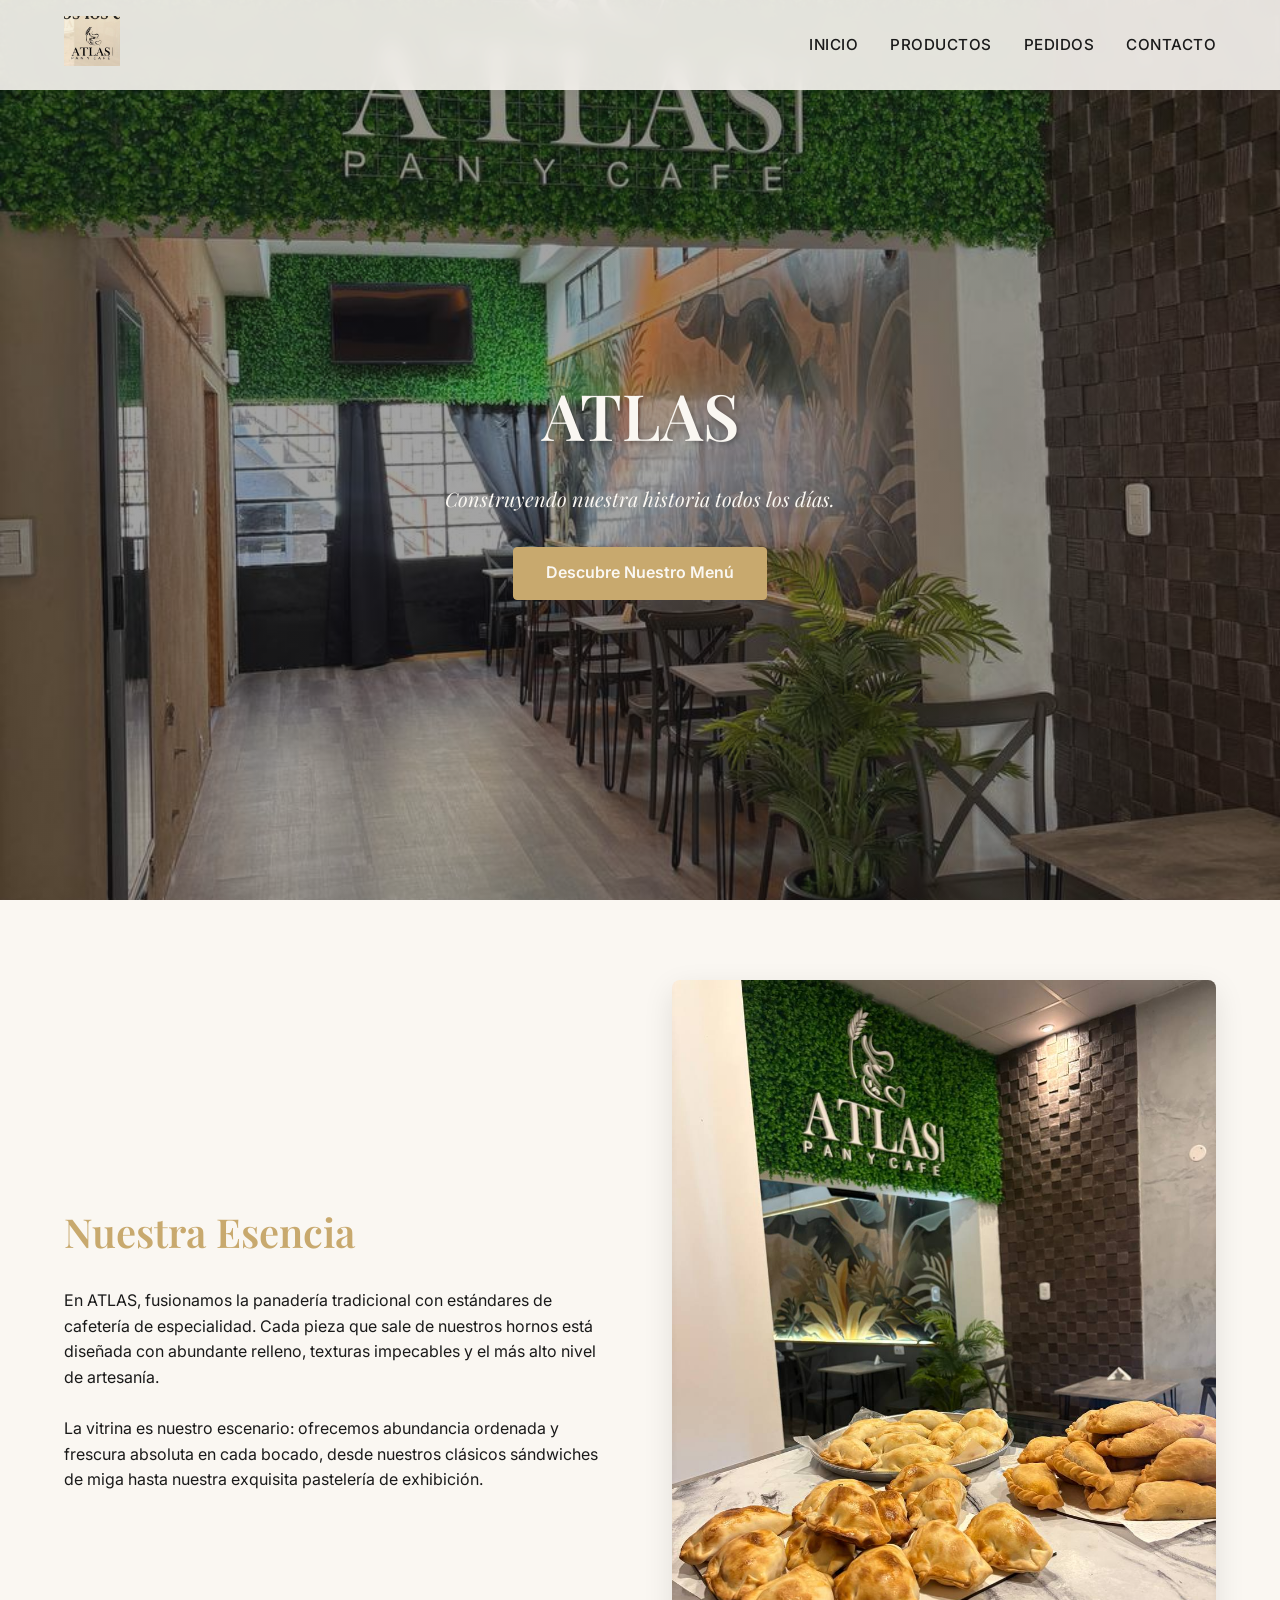
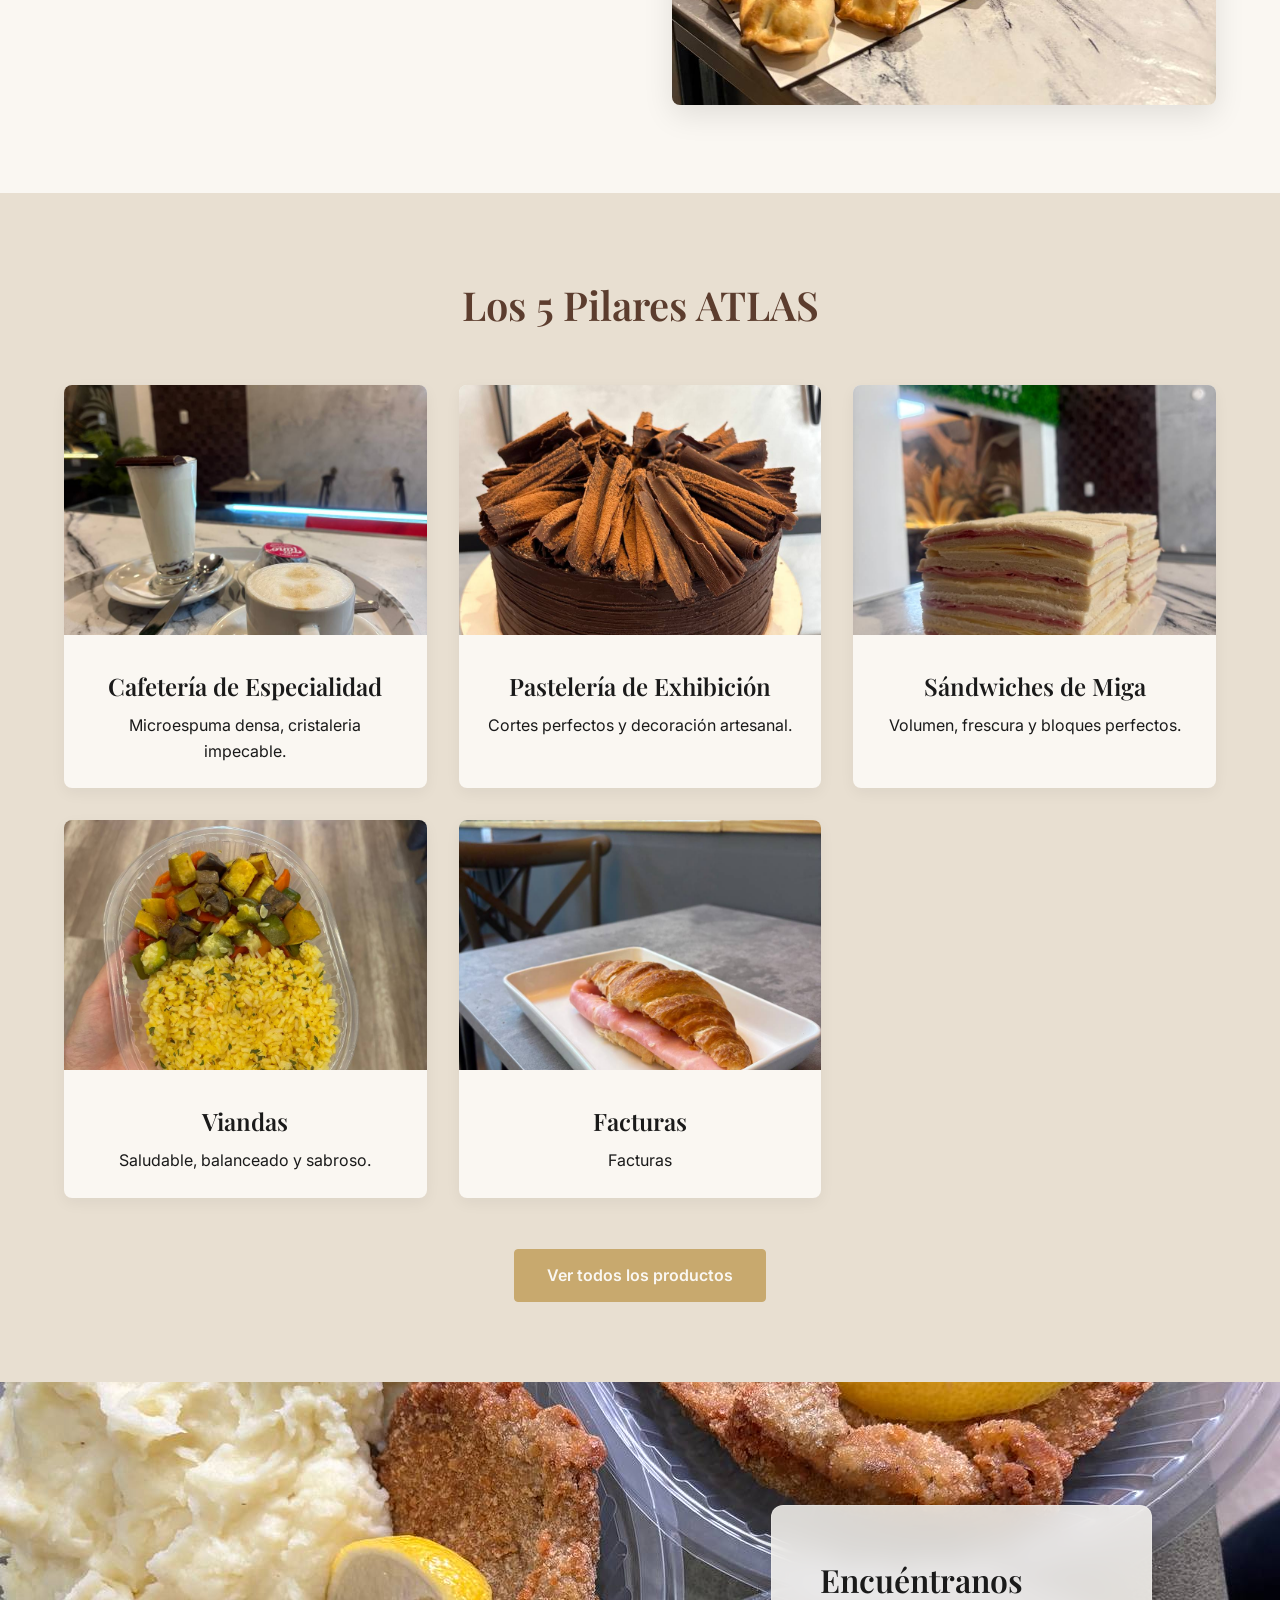
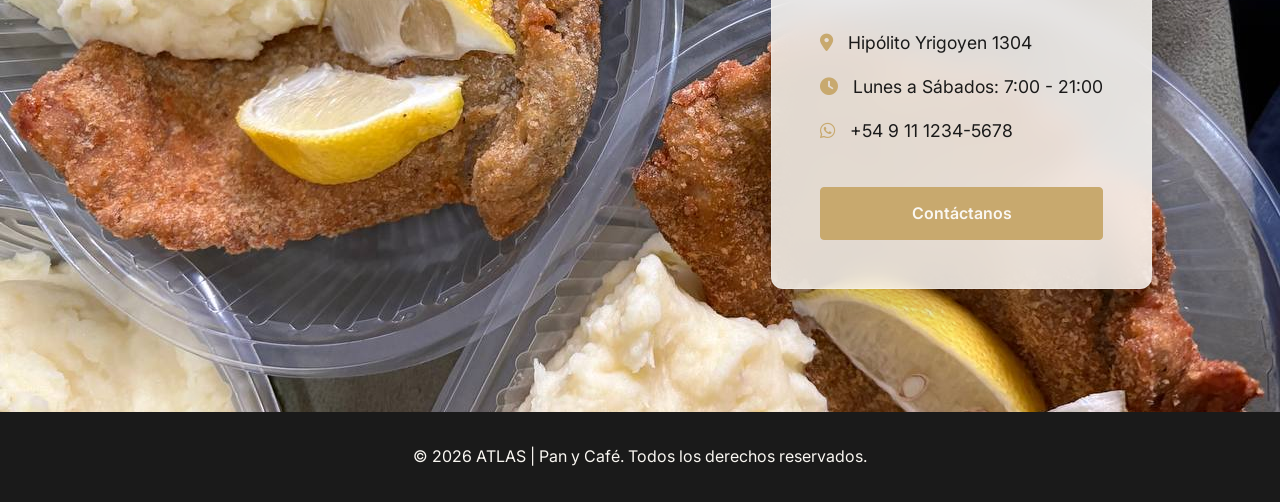
<file: index.html>
<!DOCTYPE html>
<html lang="es">

<head>
    <meta charset="UTF-8">
    <meta name="viewport" content="width=device-width, initial-scale=1.0">
    <title>ATLAS | Panadería y Cafetería</title>
    <!-- Google Fonts -->
    <link rel="preconnect" href="https://fonts.googleapis.com">
    <link rel="preconnect" href="https://fonts.gstatic.com" crossorigin>
    <link
        href="https://fonts.googleapis.com/css2?family=Inter:wght@300;400;500;600&family=Playfair+Display:ital,wght@0,400;0,600;0,700;1,400&display=swap"
        rel="stylesheet">
    <!-- FontAwesome for Icons -->
    <link rel="stylesheet" href="https://cdnjs.cloudflare.com/ajax/libs/font-awesome/6.4.0/css/all.min.css">
    <!-- Custom CSS -->
    <link rel="stylesheet" href="css/style.css">
</head>

<body>

    <!-- Navegación -->
    <nav class="navbar">
        <a href="index.html" class="logo">
            <img src="assets/logo/logo.png" alt="ATLAS Logo">
        </a>
        <div class="nav-links">
            <a href="index.html">Inicio</a>
            <a href="productos.html">Productos</a>
            <a href="pedidos.html">Pedidos</a>
            <a href="contacto.html">Contacto</a>
        </div>
    </nav>

    <!-- Hero Section -->
    <header class="hero">
        <div class="hero-content fade-in">
            <h1>ATLAS</h1>
            <p>Construyendo nuestra historia todos los días.</p>
            <a href="productos.html" class="btn">Descubre Nuestro Menú</a>
        </div>
    </header>

    <!-- Quiénes Somos -->
    <section class="about fade-in-scroll">
        <div class="about-text">
            <h2>Nuestra Esencia</h2>
            <p>En ATLAS, fusionamos la panadería tradicional con estándares de cafetería de especialidad. Cada pieza que
                sale de nuestros hornos está diseñada con abundante relleno, texturas impecables y el más alto nivel de
                artesanía.</p>
            <br>
            <p>La vitrina es nuestro escenario: ofrecemos abundancia ordenada y frescura absoluta en cada bocado, desde
                nuestros clásicos sándwiches de miga hasta nuestra exquisita pastelería de exhibición.</p>
        </div>
        <div class="about-image">
            <img src="assets/images/4983380962653703612.jpg" alt="Interior ATLAS">
        </div>
    </section>

    <!-- Productos Destacados -->
    <section class="featured fade-in-scroll">
        <h2>Los 5 Pilares ATLAS</h2>
        <div class="grid">
            <div class="card">
                <img src="assets/images/4983380962653703619.jpg" alt="Cafetería Especialidad">
                <div class="card-content">
                    <h3>Cafetería de Especialidad</h3>
                    <p>Microespuma densa, cristaleria impecable.</p>
                </div>
            </div>
            <div class="card">
                <img src="assets/images/4983380962653703566.jpg" alt="Pastelería">
                <div class="card-content">
                    <h3>Pastelería de Exhibición</h3>
                    <p>Cortes perfectos y decoración artesanal.</p>
                </div>
            </div>
            <div class="card">
                <img src="assets/images/4983380962653703586.jpg" alt="Panadería">
                <div class="card-content">
                    <h3>Sándwiches de Miga</h3>
                    <p>Volumen, frescura y bloques perfectos.</p>
                </div>
            </div>
            <div class="card">
                <img src="assets/images/4983380962653703629.jpg" alt="Viandas">
                <div class="card-content">
                    <h3>Viandas</h3>
                    <p>Saludable, balanceado y sabroso.</p>
                </div>
            </div>
            <div class="card">
                <img src="assets/images/4983380962653703608.jpg" alt="Facturas">
                <div class="card-content">
                    <h3>Facturas</h3>
                    <p>Facturas</p>
                </div>
            </div>
        </div>
        <br><br>
        <a href="productos.html" class="btn">Ver todos los productos</a>
    </section>

    <!-- Ubicación y Tarjeta de Contacto -->
    <section class="location fade-in-scroll">
        <div class="contact-card">
            <h3>Encuéntranos</h3>
            <p><i class="fa-solid fa-location-dot icon"></i> Hipólito Yrigoyen 1304</p>
            <p><i class="fa-solid fa-clock icon"></i> Lunes a Sábados: 7:00 - 21:00</p>
            <p><i class="fa-brands fa-whatsapp icon"></i> +54 9 11 1234-5678</p>
            <br>
            <a href="contacto.html" class="btn" style="width: 100%; text-align: center;">Contáctanos</a>
        </div>
    </section>

    <!-- Footer -->
    <footer>
        <p>&copy; 2026 ATLAS | Pan y Café. Todos los derechos reservados.</p>
    </footer>

    <script src="js/main.js"></script>
</body>

</html>
</file>
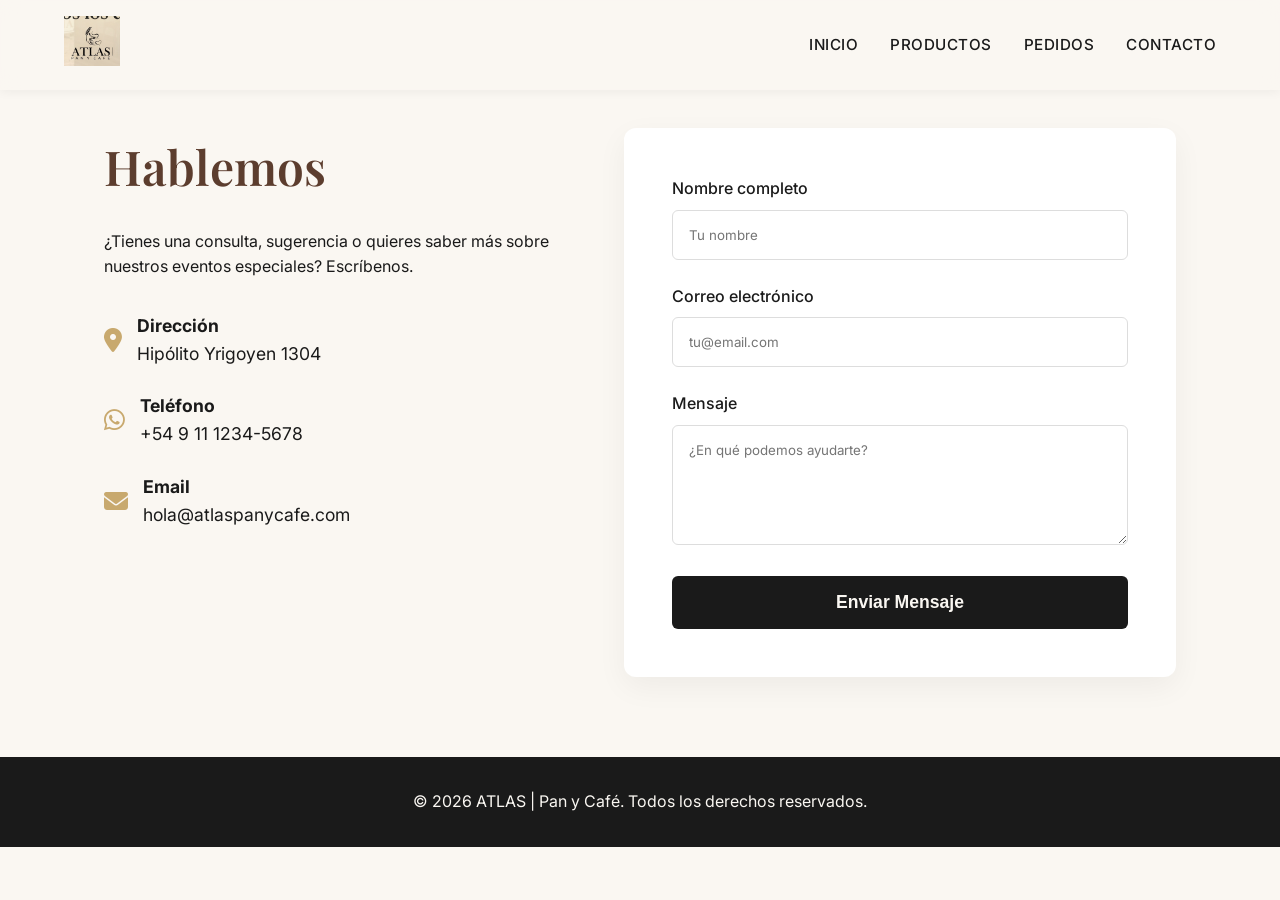
<file: contacto.html>
<!DOCTYPE html>
<html lang="es">
<head>
    <meta charset="UTF-8">
    <meta name="viewport" content="width=device-width, initial-scale=1.0">
    <title>ATLAS | Contacto</title>
    <link href="https://fonts.googleapis.com/css2?family=Inter:wght@300;400;500;600&family=Playfair+Display:ital,wght@0,400;0,600;0,700;1,400&display=swap" rel="stylesheet">
    <link rel="stylesheet" href="https://cdnjs.cloudflare.com/ajax/libs/font-awesome/6.4.0/css/all.min.css">
    <link rel="stylesheet" href="css/style.css">
    <style>
        .contact-wrapper {
            padding: 8rem 5% 5rem;
            display: flex;
            gap: 4rem;
            max-width: 1200px;
            margin: 0 auto;
            background-color: var(--c-crema);
        }
        .contact-info {
            flex: 1;
        }
        .contact-info h1 {
            font-size: 3rem;
            color: var(--c-cafe);
            margin-bottom: 1.5rem;
        }
        .info-item {
            margin-bottom: 1.5rem;
            display: flex;
            align-items: center;
            gap: 15px;
            font-size: 1.1rem;
        }
        .info-item i {
            color: var(--c-dorado);
            font-size: 1.5rem;
        }
        .contact-form {
            flex: 1;
            background: white;
            padding: 3rem;
            border-radius: 12px;
            box-shadow: 0 10px 30px rgba(0,0,0,0.05);
        }
        .form-group {
            margin-bottom: 1.5rem;
        }
        .form-group label {
            display: block;
            margin-bottom: 0.5rem;
            font-weight: 500;
        }
        .form-group input, .form-group textarea {
            width: 100%;
            padding: 1rem;
            border: 1px solid #ddd;
            border-radius: 6px;
            font-family: inherit;
        }
        .form-group textarea {
            resize: vertical;
            min-height: 120px;
        }
        .submit-btn {
            width: 100%;
            padding: 1rem;
            background-color: var(--c-carbon);
            color: var(--c-crema);
            border: none;
            border-radius: 6px;
            font-weight: 600;
            font-size: 1.1rem;
            cursor: pointer;
            transition: background 0.3s;
        }
        .submit-btn:hover {
            background-color: var(--c-dorado);
        }
        @media (max-width: 768px) {
            .contact-wrapper {
                flex-direction: column;
            }
        }
    </style>
</head>
<body>
    <nav class="navbar">
        <a href="index.html" class="logo"><img src="assets/logo/logo.png" alt="ATLAS Logo"></a>
        <div class="nav-links">
            <a href="index.html">Inicio</a>
            <a href="productos.html">Productos</a>
            <a href="pedidos.html">Pedidos</a>
            <a href="contacto.html">Contacto</a>
        </div>
    </nav>

    <section class="contact-wrapper fade-in">
        <div class="contact-info">
            <h1>Hablemos</h1>
            <p style="margin-bottom: 2rem;">¿Tienes una consulta, sugerencia o quieres saber más sobre nuestros eventos especiales? Escríbenos.</p>
            
            <div class="info-item">
                <i class="fa-solid fa-location-dot"></i>
                <div>
                    <strong>Dirección</strong><br>
                    Hipólito Yrigoyen 1304
                </div>
            </div>
            <div class="info-item">
                <i class="fa-brands fa-whatsapp"></i>
                <div>
                    <strong>Teléfono</strong><br>
                    +54 9 11 1234-5678
                </div>
            </div>
            <div class="info-item">
                <i class="fa-solid fa-envelope"></i>
                <div>
                    <strong>Email</strong><br>
                    hola@atlaspanycafe.com
                </div>
            </div>
        </div>
        
        <div class="contact-form">
            <form action="#" method="POST">
                <div class="form-group">
                    <label for="name">Nombre completo</label>
                    <input type="text" id="name" name="name" required placeholder="Tu nombre">
                </div>
                <div class="form-group">
                    <label for="email">Correo electrónico</label>
                    <input type="email" id="email" name="email" required placeholder="tu@email.com">
                </div>
                <div class="form-group">
                    <label for="message">Mensaje</label>
                    <textarea id="message" name="message" required placeholder="¿En qué podemos ayudarte?"></textarea>
                </div>
                <button type="submit" class="submit-btn">Enviar Mensaje</button>
            </form>
        </div>
    </section>

    <footer>
        <p>&copy; 2026 ATLAS | Pan y Café. Todos los derechos reservados.</p>
    </footer>
    <script src="js/main.js"></script>
</body>
</html>
</file>
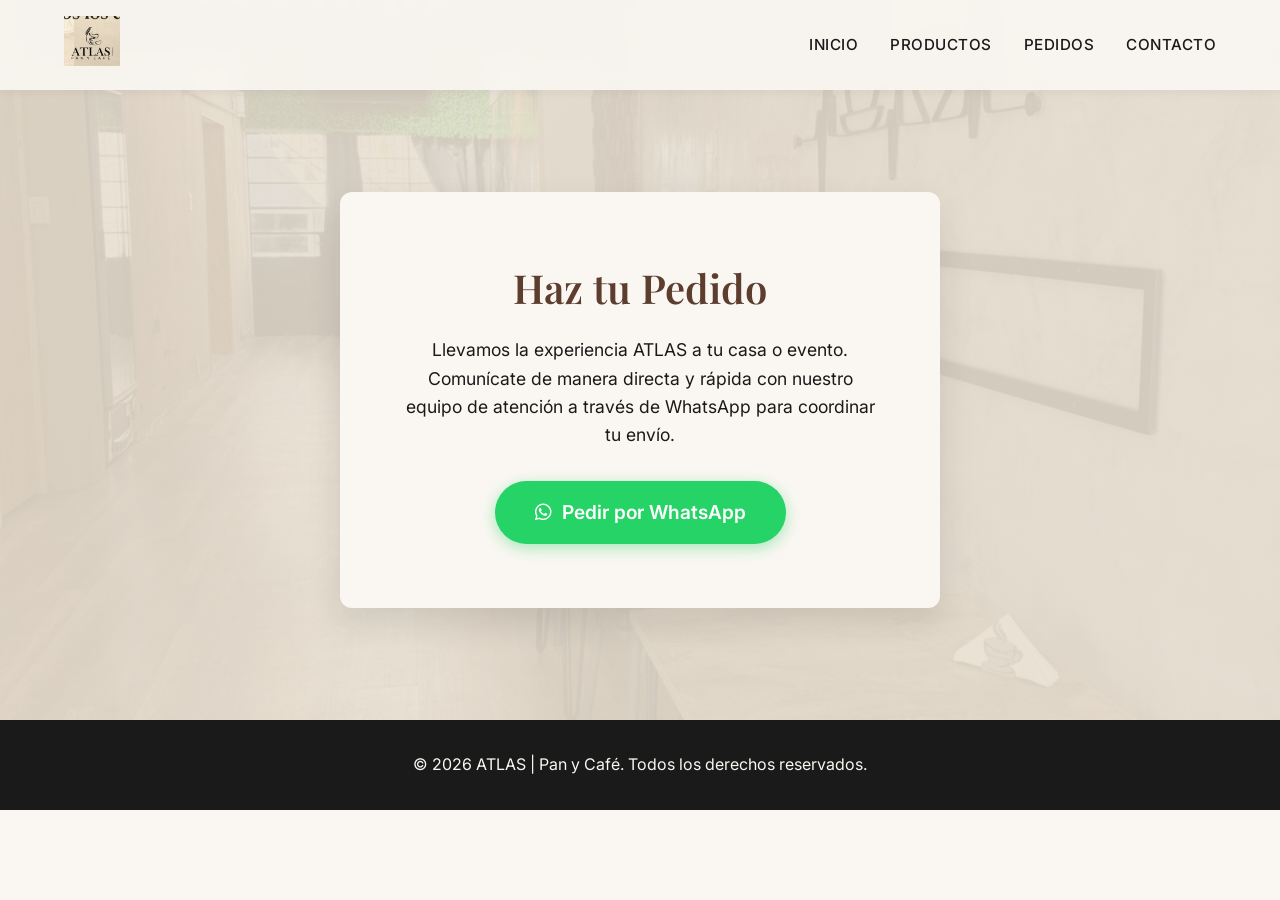
<file: pedidos.html>
<!DOCTYPE html>
<html lang="es">
<head>
    <meta charset="UTF-8">
    <meta name="viewport" content="width=device-width, initial-scale=1.0">
    <title>ATLAS | Pedidos</title>
    <link href="https://fonts.googleapis.com/css2?family=Inter:wght@300;400;500;600&family=Playfair+Display:ital,wght@0,400;0,600;0,700;1,400&display=swap" rel="stylesheet">
    <link rel="stylesheet" href="https://cdnjs.cloudflare.com/ajax/libs/font-awesome/6.4.0/css/all.min.css">
    <link rel="stylesheet" href="css/style.css">
    <style>
        .orders-section {
            min-height: 80vh;
            padding: 10rem 5% 5rem;
            display: flex;
            align-items: center;
            justify-content: center;
            background: linear-gradient(rgba(232, 223, 209, 0.9), rgba(232, 223, 209, 0.9)), url('assets/images/4983380962653703598.jpg') center/cover;
        }
        .orders-box {
            background: var(--c-crema);
            padding: 4rem;
            border-radius: 12px;
            text-align: center;
            max-width: 600px;
            box-shadow: 0 15px 35px rgba(0,0,0,0.1);
        }
        .orders-box h1 {
            font-size: 2.5rem;
            color: var(--c-cafe);
            margin-bottom: 1rem;
        }
        .orders-box p {
            font-size: 1.1rem;
            margin-bottom: 2rem;
            color: var(--c-carbon);
        }
        .whatsapp-btn {
            display: inline-flex;
            align-items: center;
            gap: 10px;
            padding: 1rem 2.5rem;
            background-color: #25D366;
            color: white;
            font-weight: 600;
            font-size: 1.2rem;
            border-radius: 50px;
            box-shadow: 0 4px 15px rgba(37, 211, 102, 0.4);
            transition: all 0.3s ease;
        }
        .whatsapp-btn:hover {
            transform: translateY(-5px);
            color: white;
            box-shadow: 0 8px 25px rgba(37, 211, 102, 0.6);
        }
    </style>
</head>
<body>
    <nav class="navbar">
        <a href="index.html" class="logo"><img src="assets/logo/logo.png" alt="ATLAS Logo"></a>
        <div class="nav-links">
            <a href="index.html">Inicio</a>
            <a href="productos.html">Productos</a>
            <a href="pedidos.html">Pedidos</a>
            <a href="contacto.html">Contacto</a>
        </div>
    </nav>

    <section class="orders-section fade-in">
        <div class="orders-box">
            <h1>Haz tu Pedido</h1>
            <p>Llevamos la experiencia ATLAS a tu casa o evento. <br>Comunícate de manera directa y rápida con nuestro equipo de atención a través de WhatsApp para coordinar tu envío.</p>
            <a href="https://wa.me/5491112345678?text=Hola,%20quiero%20hacer%20un%20pedido." target="_blank" class="whatsapp-btn">
                <i class="fa-brands fa-whatsapp"></i> Pedir por WhatsApp
            </a>
        </div>
    </section>

    <footer>
        <p>&copy; 2026 ATLAS | Pan y Café. Todos los derechos reservados.</p>
    </footer>
    <script src="js/main.js"></script>
</body>
</html>
</file>
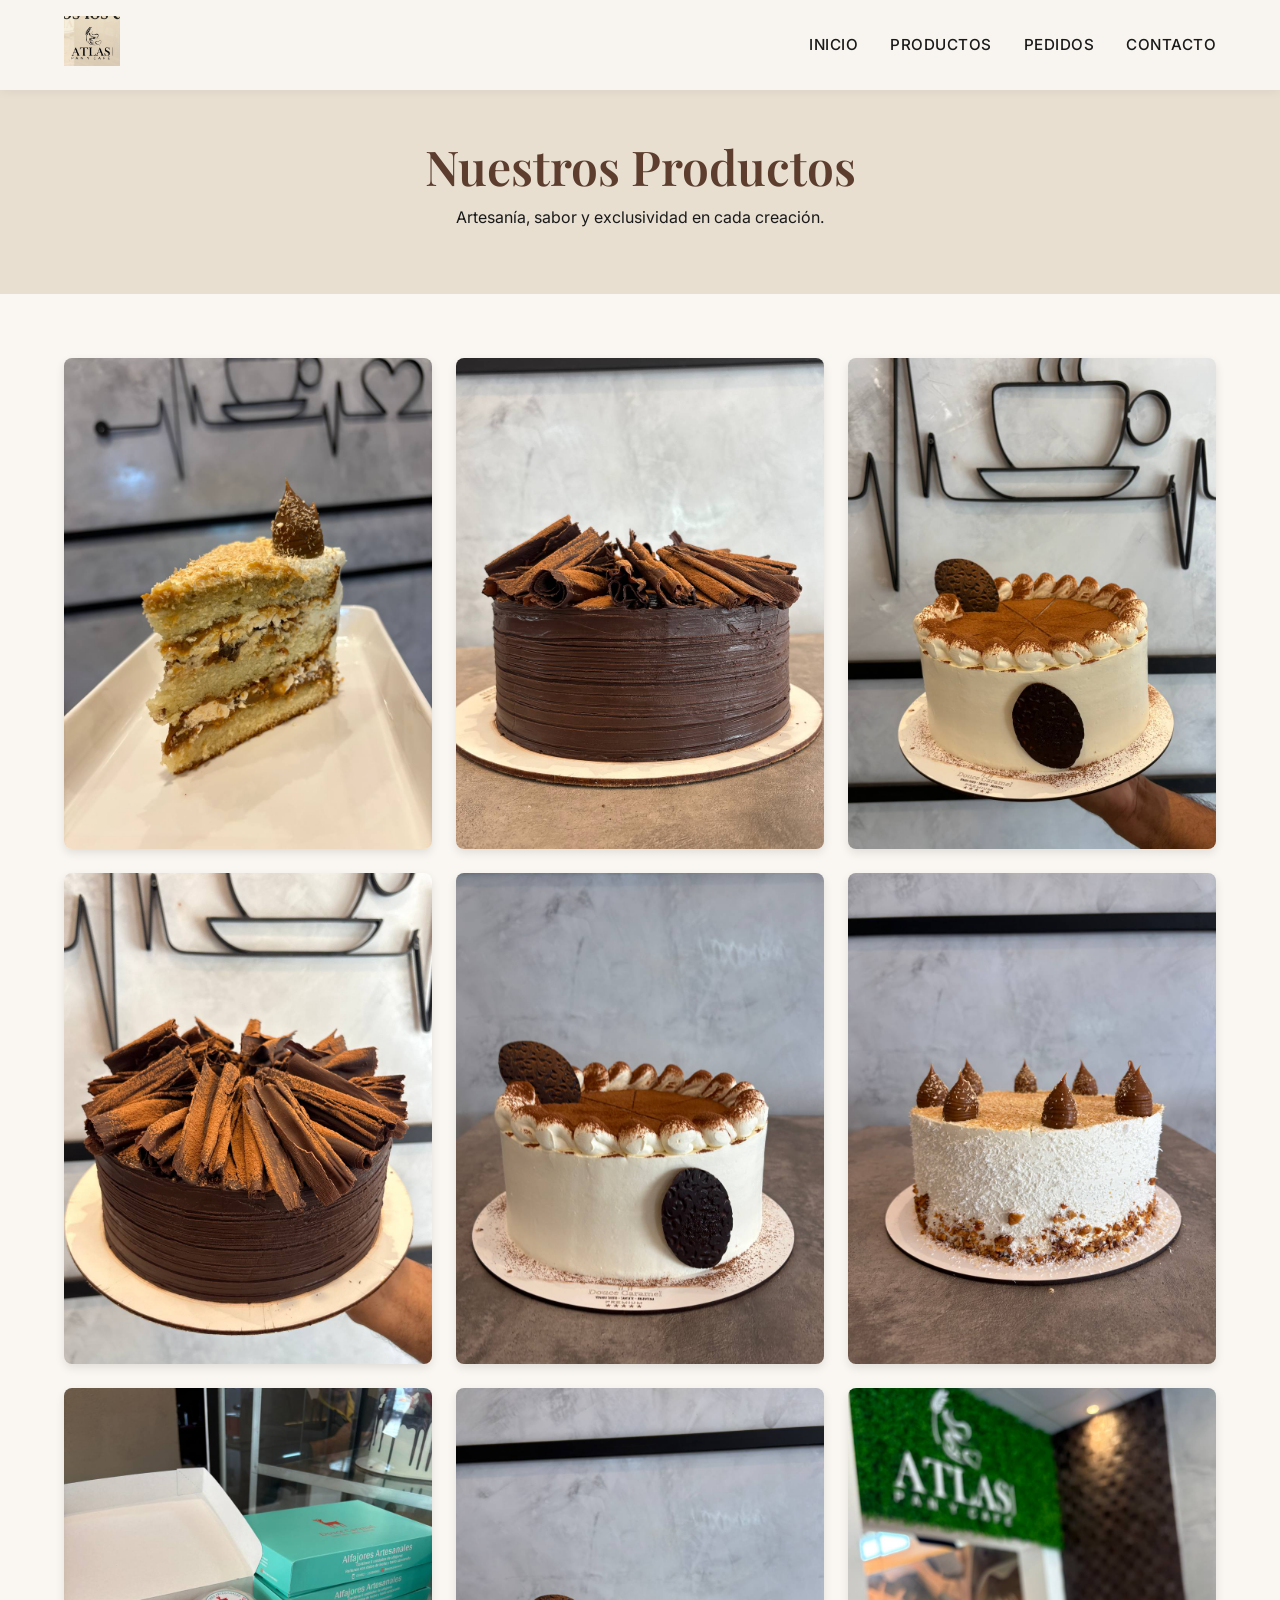
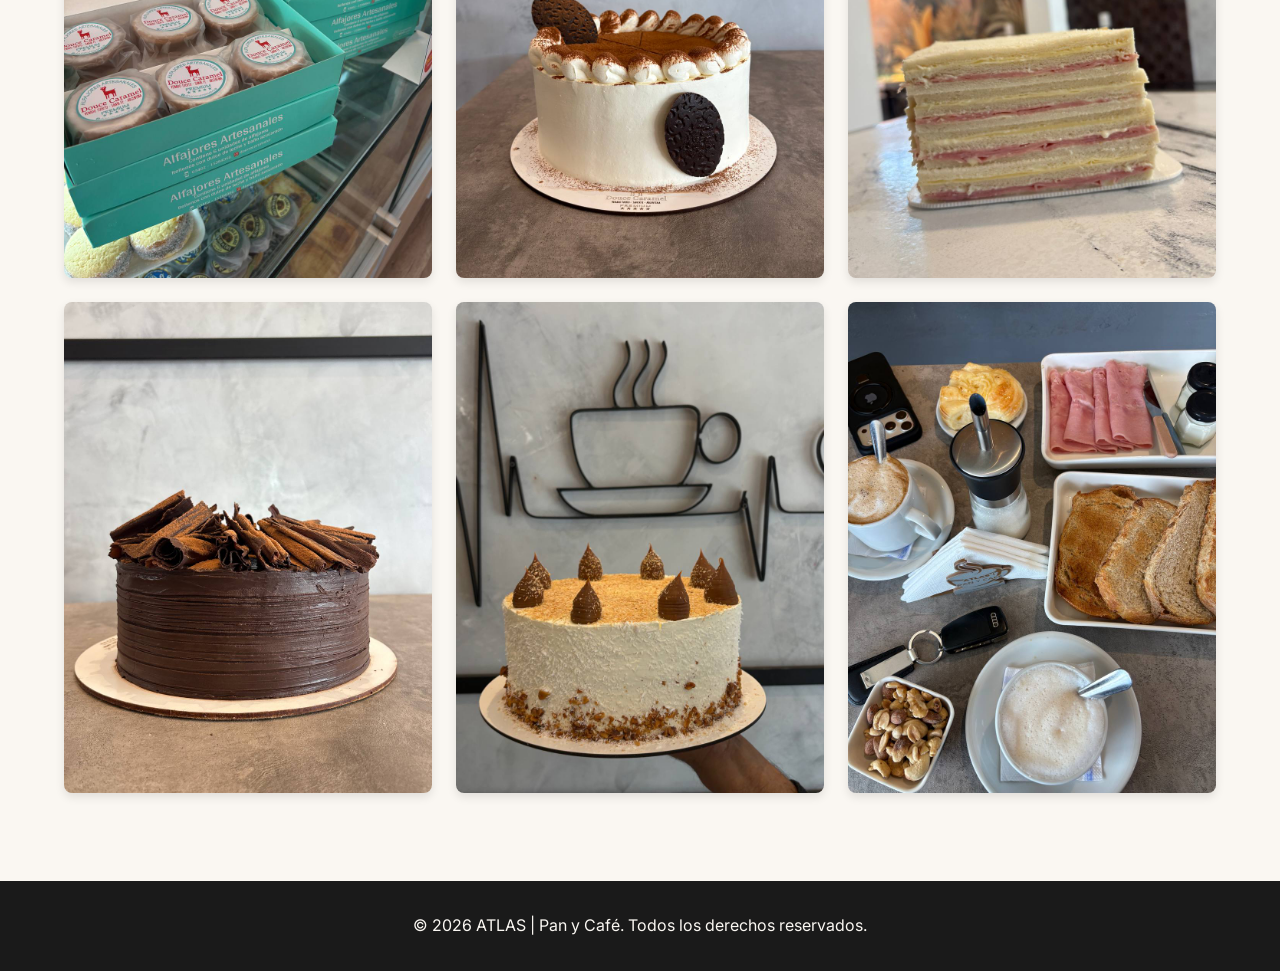
<file: productos.html>
<!DOCTYPE html>
<html lang="es">
<head>
    <meta charset="UTF-8">
    <meta name="viewport" content="width=device-width, initial-scale=1.0">
    <title>ATLAS | Productos</title>
    <link href="https://fonts.googleapis.com/css2?family=Inter:wght@300;400;500;600&family=Playfair+Display:ital,wght@0,400;0,600;0,700;1,400&display=swap" rel="stylesheet">
    <link rel="stylesheet" href="https://cdnjs.cloudflare.com/ajax/libs/font-awesome/6.4.0/css/all.min.css">
    <link rel="stylesheet" href="css/style.css">
    <style>
        .page-header {
            padding: 8rem 5% 4rem;
            text-align: center;
            background-color: var(--c-arena);
        }
        .page-header h1 {
            font-size: 3rem;
            color: var(--c-cafe);
        }
        .gallery-container {
            padding: 4rem 5%;
            background-color: var(--c-crema);
        }
        .masonry {
            column-count: 3;
            column-gap: 1.5rem;
        }
        .masonry-item {
            break-inside: avoid;
            margin-bottom: 1.5rem;
            position: relative;
            overflow: hidden;
            border-radius: 8px;
            box-shadow: 0 4px 10px rgba(0,0,0,0.1);
        }
        .masonry-item img {
            width: 100%;
            display: block;
            transition: transform 0.4s ease;
        }
        .masonry-item:hover img {
            transform: scale(1.05);
        }
        @media (max-width: 900px) {
            .masonry { column-count: 2; }
        }
        @media (max-width: 600px) {
            .masonry { column-count: 1; }
        }
    </style>
</head>
<body>
    <nav class="navbar">
        <a href="index.html" class="logo"><img src="assets/logo/logo.png" alt="ATLAS Logo"></a>
        <div class="nav-links">
            <a href="index.html">Inicio</a>
            <a href="productos.html">Productos</a>
            <a href="pedidos.html">Pedidos</a>
            <a href="contacto.html">Contacto</a>
        </div>
    </nav>

    <header class="page-header fade-in">
        <h1>Nuestros Productos</h1>
        <p>Artesanía, sabor y exclusividad en cada creación.</p>
    </header>

    <section class="gallery-container fade-in-scroll">
        <div class="masonry">
            <div class="masonry-item"><img src="assets/images/4983380962653703561.jpg" alt="Producto ATLAS"></div>
            <div class="masonry-item"><img src="assets/images/4983380962653703566.jpg" alt="Producto ATLAS"></div>
            <div class="masonry-item"><img src="assets/images/4983380962653703567.jpg" alt="Producto ATLAS"></div>
            <div class="masonry-item"><img src="assets/images/4983380962653703568.jpg" alt="Producto ATLAS"></div>
            <div class="masonry-item"><img src="assets/images/4983380962653703569.jpg" alt="Producto ATLAS"></div>
            <div class="masonry-item"><img src="assets/images/4983380962653703570.jpg" alt="Producto ATLAS"></div>
            <div class="masonry-item"><img src="assets/images/4983380962653703571.jpg" alt="Producto ATLAS"></div>
            <div class="masonry-item"><img src="assets/images/4983380962653703572.jpg" alt="Producto ATLAS"></div>
            <div class="masonry-item"><img src="assets/images/4983380962653703573.jpg" alt="Producto ATLAS"></div>
            <div class="masonry-item"><img src="assets/images/4983380962653703574.jpg" alt="Producto ATLAS"></div>
            <div class="masonry-item"><img src="assets/images/4983380962653703579.jpg" alt="Producto ATLAS"></div>
            <div class="masonry-item"><img src="assets/images/4983380962653703581.jpg" alt="Producto ATLAS"></div>
        </div>
    </section>

    <footer>
        <p>&copy; 2026 ATLAS | Pan y Café. Todos los derechos reservados.</p>
    </footer>
    <script src="js/main.js"></script>
</body>
</html>
</file>
<file: css/style.css>
:root {
  /* Paleta de Colores ATLAS */
  --c-carbon: #1A1A1A;
  --c-crema: #FAF7F2;
  --c-arena: #E8DFD1;
  --c-dorado: #C8A96E;
  --c-oliva: #8B9A6B;
  --c-cafe: #5C3D2E;
  
  /* Tipografías */
  --font-heading: 'Playfair Display', serif;
  --font-body: 'Inter', sans-serif;
}

* {
  margin: 0;
  padding: 0;
  box-sizing: border-box;
}

body {
  font-family: var(--font-body);
  background-color: var(--c-crema);
  color: var(--c-carbon);
  line-height: 1.6;
  overflow-x: hidden;
}

h1, h2, h3, h4, h5, h6 {
  font-family: var(--font-heading);
  font-weight: 600;
  color: var(--c-carbon);
}

a {
  text-decoration: none;
  color: inherit;
  transition: color 0.3s ease;
}

ul {
  list-style: none;
}

/* Navbar */
.navbar {
  position: fixed;
  top: 0;
  width: 100%;
  padding: 1rem 5%;
  display: flex;
  justify-content: space-between;
  align-items: center;
  background: rgba(250, 247, 242, 0.9);
  backdrop-filter: blur(10px);
  z-index: 1000;
  box-shadow: 0 2px 10px rgba(0,0,0,0.05);
}

.logo img {
  height: 50px;
  object-fit: contain;
}

.nav-links {
  display: flex;
  gap: 2rem;
}

.nav-links a {
  font-weight: 500;
  font-size: 0.95rem;
  letter-spacing: 0.5px;
  text-transform: uppercase;
}

.nav-links a:hover {
  color: var(--c-dorado);
}

/* Hero Section */
.hero {
  min-height: 100vh;
  display: flex;
  align-items: center;
  justify-content: center;
  text-align: center;
  padding: 6rem 5% 2rem;
  background: linear-gradient(rgba(26, 26, 26, 0.4), rgba(26, 26, 26, 0.4)), url('../assets/images/4983380962653703596.jpg') center/cover no-repeat;
  color: var(--c-crema);
}

.hero-content {
  max-width: 800px;
}

.hero h1 {
  font-size: 4rem;
  margin-bottom: 1rem;
  color: var(--c-crema);
  text-shadow: 2px 2px 4px rgba(0,0,0,0.3);
}

.hero p {
  font-size: 1.25rem;
  font-style: italic;
  font-family: var(--font-heading);
  margin-bottom: 2rem;
}

.btn {
  display: inline-block;
  padding: 0.8rem 2rem;
  background-color: var(--c-dorado);
  color: var(--c-crema);
  font-weight: 600;
  border-radius: 4px;
  transition: all 0.3s ease;
  border: 1px solid var(--c-dorado);
}

.btn:hover {
  background-color: transparent;
  color: var(--c-dorado);
}

/* Sección Quiénes Somos */
.about {
  padding: 5rem 5%;
  display: flex;
  align-items: center;
  gap: 4rem;
  background-color: var(--c-crema);
}

.about-text {
  flex: 1;
}

.about-text h2 {
  font-size: 2.5rem;
  margin-bottom: 1.5rem;
  color: var(--c-dorado);
}

.about-image {
  flex: 1;
  position: relative;
}

.about-image img {
  width: 100%;
  border-radius: 8px;
  box-shadow: 0 10px 30px rgba(0,0,0,0.1);
}

/* Productos Destacados */
.featured {
  padding: 5rem 5%;
  background-color: var(--c-arena);
  text-align: center;
}

.featured h2 {
  font-size: 2.5rem;
  margin-bottom: 3rem;
  color: var(--c-cafe);
}

.grid {
  display: grid;
  grid-template-columns: repeat(auto-fit, minmax(300px, 1fr));
  gap: 2rem;
}

.card {
  background: var(--c-crema);
  border-radius: 8px;
  overflow: hidden;
  box-shadow: 0 5px 15px rgba(0,0,0,0.05);
  transition: transform 0.3s ease;
}

.card:hover {
  transform: translateY(-10px);
}

.card img {
  width: 100%;
  height: 250px;
  object-fit: cover;
}

.card-content {
  padding: 1.5rem;
}

.card-content h3 {
  font-size: 1.5rem;
  margin-bottom: 0.5rem;
  color: var(--c-carbon);
}

/* Ubicación y Contacto */
.location {
  position: relative;
  min-height: 70vh;
  background: url('../assets/images/4983380962653703628.jpg') center/cover no-repeat;
  display: flex;
  align-items: center;
  justify-content: flex-end;
  padding: 5rem 10%;
}

.contact-card {
  background: rgba(250, 247, 242, 0.85);
  backdrop-filter: blur(15px);
  padding: 3rem;
  border-radius: 12px;
  max-width: 400px;
  box-shadow: 0 20px 40px rgba(0,0,0,0.2);
  border: 1px solid rgba(255,255,255,0.2);
}

.contact-card h3 {
  font-size: 2rem;
  margin-bottom: 1.5rem;
  color: var(--c-carbon);
}

.contact-card p {
  margin-bottom: 1rem;
  font-size: 1.1rem;
}

.contact-card .icon {
  color: var(--c-dorado);
  margin-right: 10px;
}

/* Footer */
footer {
  background-color: var(--c-carbon);
  color: var(--c-crema);
  text-align: center;
  padding: 2rem;
}

/* Responsive - Mobile First Approach */
@media (max-width: 768px) {
  /* 1. Menú de Navegación */
  .navbar {
    flex-direction: column;
    padding: 1rem;
    gap: 1rem;
  }
  .logo img {
    height: 40px;
  }
  .nav-links {
    display: flex;
    flex-wrap: wrap;
    justify-content: center;
    gap: 1rem;
  }
  .nav-links a {
    font-size: 0.85rem;
  }
  
  /* 2. Sección Hero */
  .hero {
    padding-top: 8rem;
    padding-bottom: 3rem;
  }
  .hero h1 {
    font-size: 2.2rem;
  }
  .hero p {
    font-size: 1rem;
    padding: 0 1rem;
  }

  /* 3. Grid de Productos y Pilares */
  .grid {
    grid-template-columns: 1fr;
    gap: 1.5rem;
  }
  .featured {
    padding: 3rem 5%;
  }

  /* Ajustes generales adicionales para móviles */
  .about {
    flex-direction: column;
    padding: 3rem 5%;
    gap: 2rem;
  }
  .about-text h2 {
    font-size: 2rem;
  }

  /* 4. Tarjeta de Ubicación y Contacto */
  .location {
    padding: 3rem 1rem;
    justify-content: center;
  }
  .contact-card {
    padding: 1.5rem;
    width: 100%;
    margin: 0;
  }
  .contact-card h3 {
    font-size: 1.5rem;
  }
}
</file>
